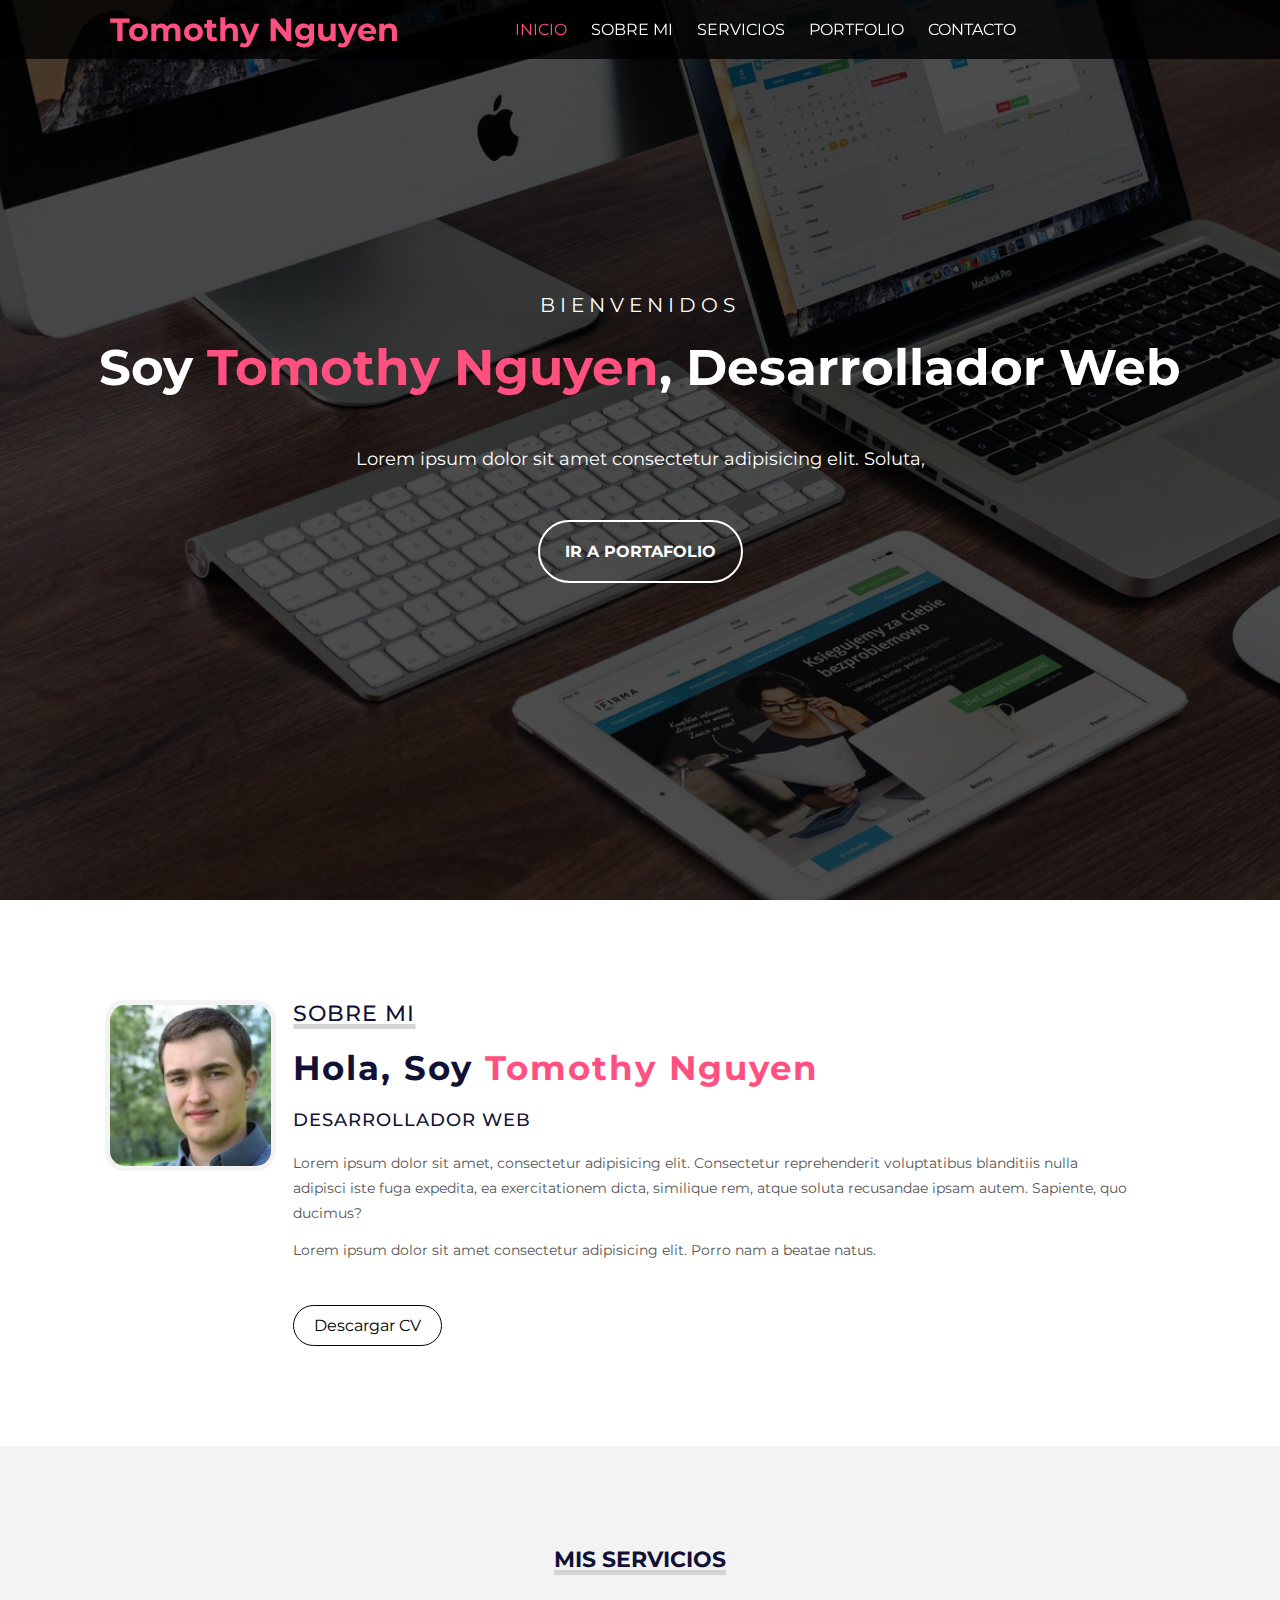
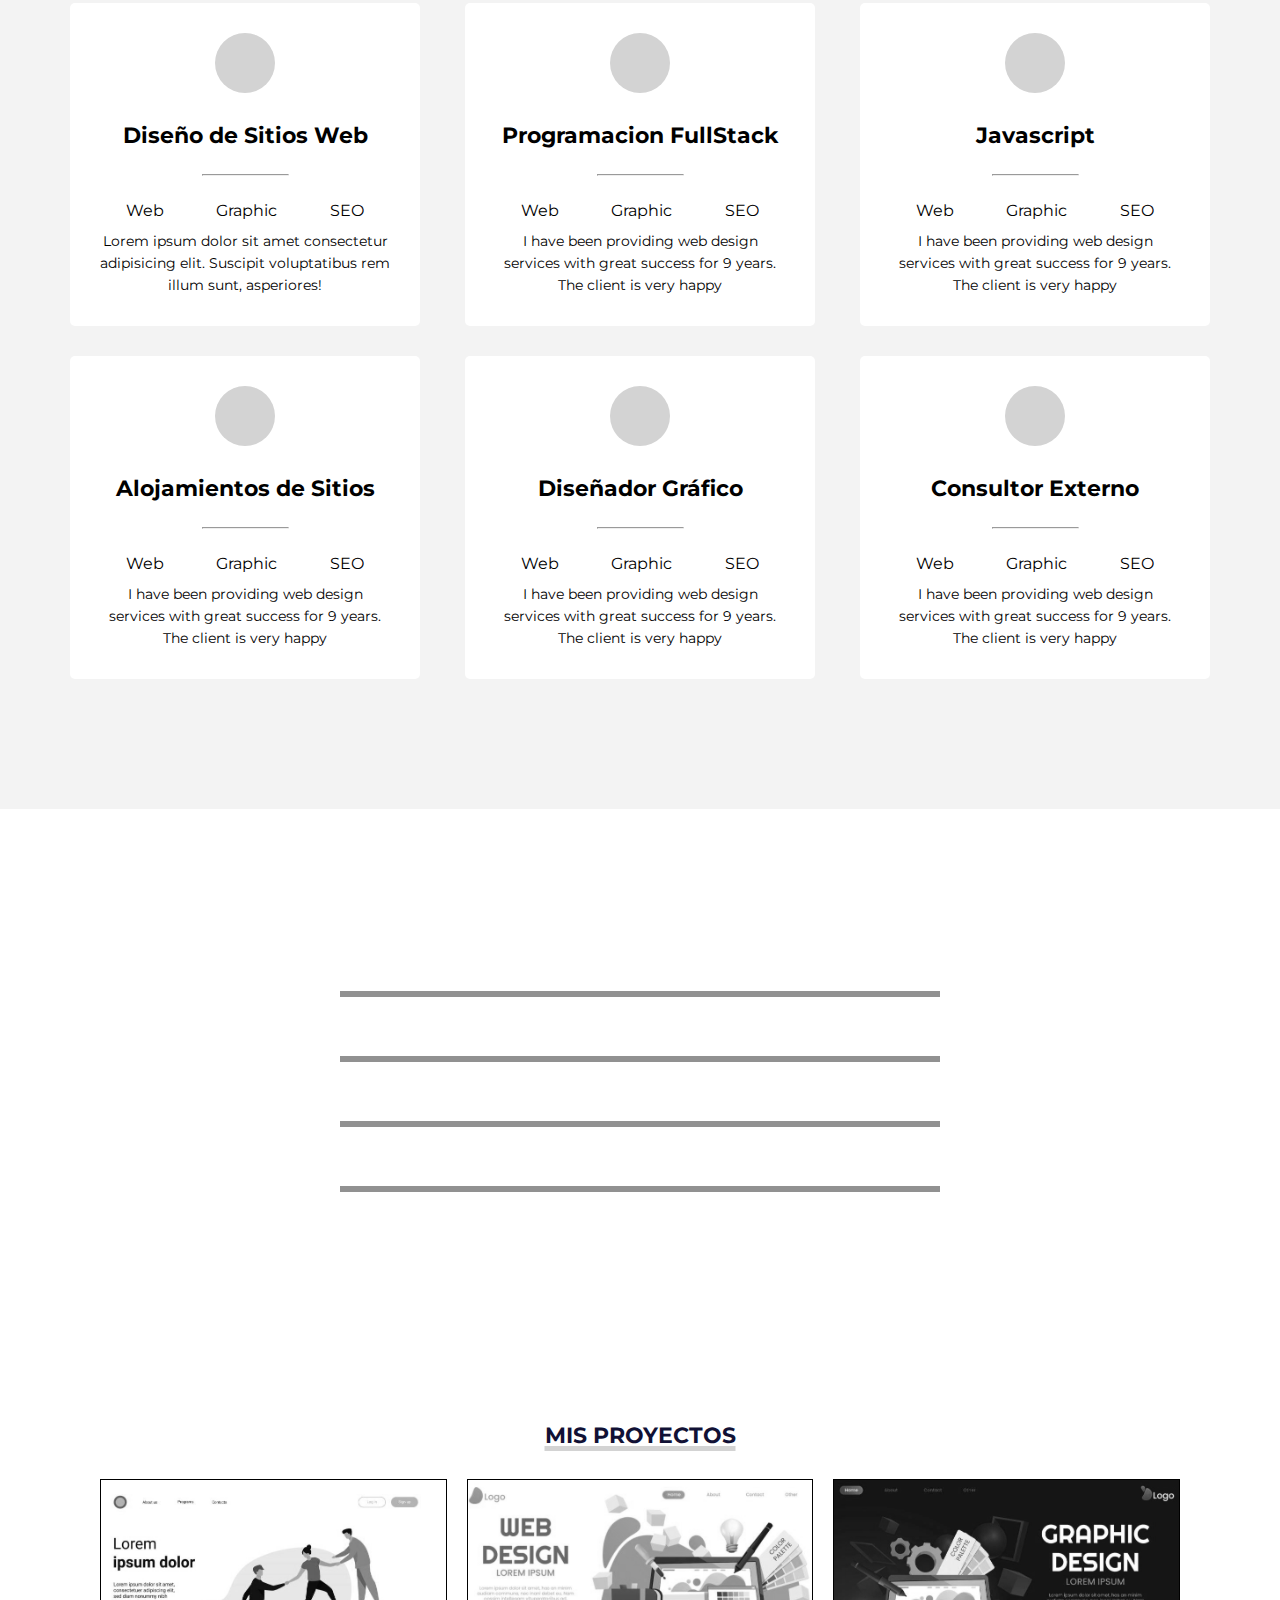
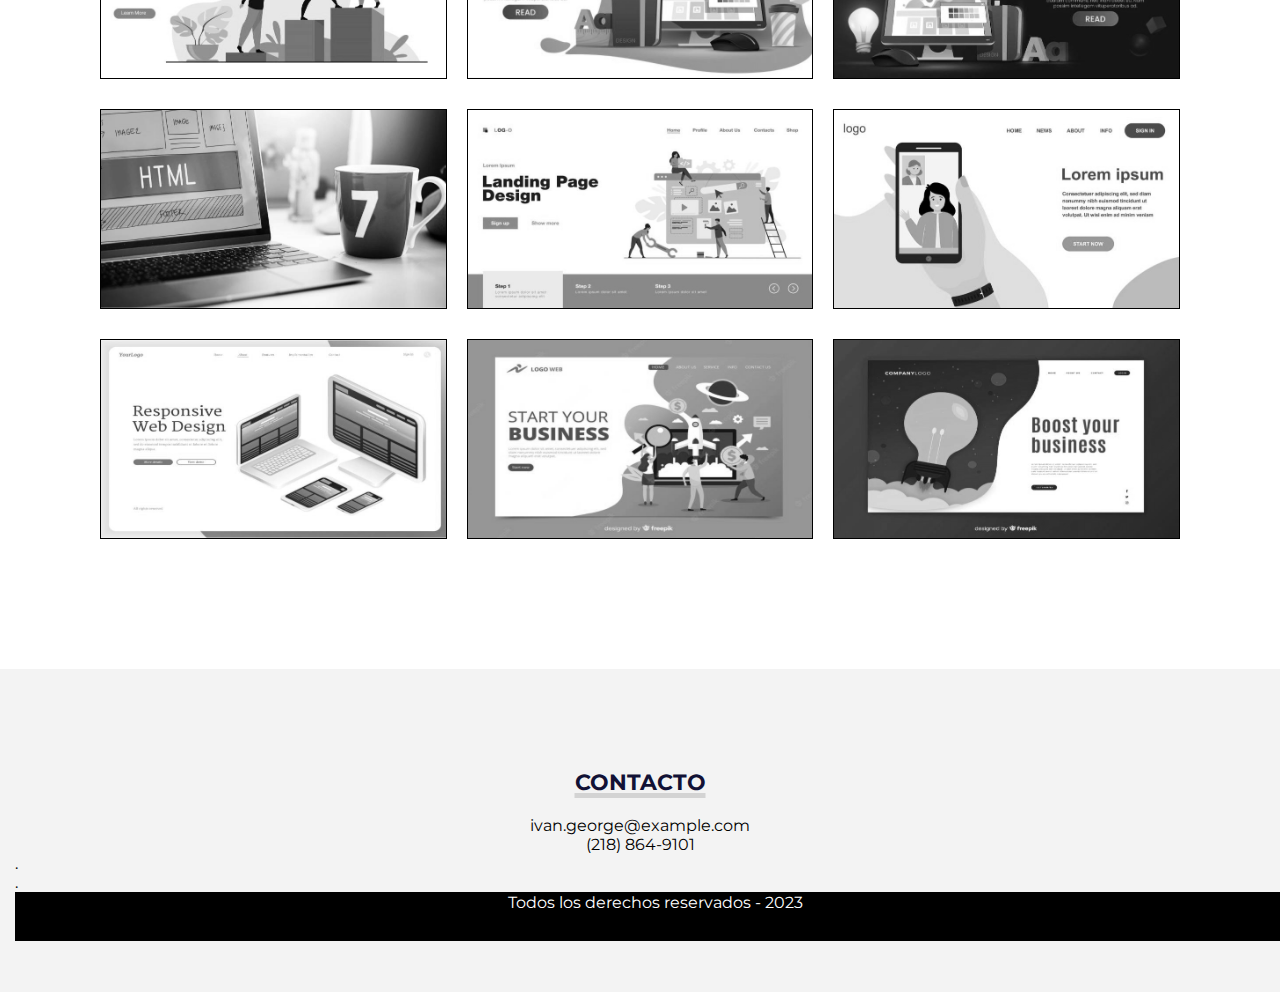
<file: Portfolio-migue/index.html>
<!DOCTYPE html>
<html lang="es">

<head>
    <meta charset="UTF-8">
    <meta http-equiv="X-UA-Compatible" content="IE=edge">
    <meta name="viewport" content="width=device-width, initial-scale=1.0 user-scalable=no">
    <link rel="stylesheet" href="https://cdnjs.cloudflare.com/ajax/libs/font-awesome/6.1.1/css/all.min.css" integrity="sha512-KfkfwYDsLkIlwQp6LFnl8zNdLGxu9YAA1QvwINks4PhcElQSvqcyVLLD9aMhXd13uQjoXtEKNosOWaZqXgel0g==" crossorigin="anonymous" referrerpolicy="no-referrer"/>
    <link rel="stylesheet" href="estilo.css">
    <link rel="icon" href="img/Icono.jpg">
    <title>Tomothy Nguyen - Tecnología</title>
</head>

<body>
    <!-- SECCION I N I C I O -->
    <section id="inicio">
        <div class="contenido">
            <header>
                <div class="contenido-header">
                    <h1>Tomothy Nguyen</h1>
                    <nav id="nav" class="">
                        <ul id="links">
                            <li><a href="#inicio" class="seleccionado" onclick="seleccionar(this)">INICIO</a></li>
                            <li><a href="#sobremi" onclick="seleccionar(this)">SOBRE MI</a></li>
                            <li><a href="#servicios" onclick="seleccionar(this)">SERVICIOS</a></li>
                            <li><a href="#portfolio" onclick="seleccionar(this)">PORTFOLIO</a></li>
                            <li><a href="#contacto" onclick="seleccionar(this)">CONTACTO</a></li>
                        </ul>
                    </nav>

                    <!-- Icono del menu responsive -->
                    <div id="icono-nav" onclick="responsiveMenu()">
                        <i class="fa-solid fa-bars"></i>
                    </div>


                    <div class="redes">
                        <a href="https://www.youtube.com" target="_blank"><i class="fa-brands fa-youtube"></i></a>
                        <a href="https://www.facebook.com/" target="_blank"><i class="fa-brands fa-facebook"></i></a>
                        <a href="https://www.instagram.com/" target="_blank"><i class="fa-brands fa-instagram-square"></i></a>
                    </div>
                </div>
            </header>
            <div class="presentacion">
                <p class="bienvenida">Bienvenidos</p>
                <h2>Soy <span>Tomothy Nguyen</span>, Desarrollador Web</h2>
                <p class="descripcion">Lorem ipsum dolor sit amet consectetur adipisicing elit. Soluta, </p>
                <a href="#portfolio">Ir a Portafolio</a>
            </div>
        </div>
    </section>

    <!-- SECCION S O B R E M I -->
    <section id="sobremi">
        <div class="contenedor-foto">
            <img src="img/tomothy nguyen.jpg" alt="">
        </div>
        <div class="sobremi">
            <h3 class="titulo-seccion">Sobre Mi</h3>
            <h2>Hola, Soy <span>Tomothy Nguyen</span> </h2>
            <h3>Desarrollador Web</h3>
            <p>Lorem ipsum dolor sit amet, consectetur adipisicing elit. Consectetur reprehenderit voluptatibus blanditiis nulla adipisci iste fuga expedita, ea exercitationem dicta, similique rem, atque soluta recusandae ipsam autem. Sapiente, quo ducimus?</p>
            <p>Lorem ipsum dolor sit amet consectetur adipisicing elit. Porro nam a beatae natus.</p>
            <a href="/img/Mi cv.txt" download>Descargar CV</a>
        </div>
    </section>

    <!-- SECCION S E R V I C I O S -->
    <section id="servicios">
        <h3 class="titulo-seccion">MIS SERVICIOS</h3>
        <div class="fila">
            <div class="servicio">
                <span class="icono"> <i class="fa-solid fa-code"></i></span>
                <h4>Diseño de Sitios Web</h4>
                <hr>
                <ul class="servicios-tag">
                    <li>Web</li>
                    <li>Graphic</li>
                    <li>SEO</li>
                </ul>
                <p>Lorem ipsum dolor sit amet consectetur adipisicing elit. Suscipit voluptatibus rem illum sunt, asperiores!</p>
            </div>
            <div class="servicio">
                <span class="icono"><i class="fa-solid fa-file-code"></i></span>
                <h4>Programacion FullStack</h4>
                <hr>
                <ul class="servicios-tag">
                    <li>Web</li>
                    <li>Graphic</li>
                    <li>SEO</li>
                </ul>
                <p>I have been providing web design services with great success for 9 years. The client is very happy</p>
            </div>
            <div class="servicio">
                <span class="icono"><i class="fa-solid fa-arrow-trend-up"></i></span>
                <h4>Javascript</h4>
                <hr>
                <ul class="servicios-tag">
                    <li>Web</li>
                    <li>Graphic</li>
                    <li>SEO</li>
                </ul>
                <p>I have been providing web design services with great success for 9 years. The client is very happy</p>
            </div>
        </div>
        <div class="fila">
            <div class="servicio">
                <span class="icono"><i class="fa-solid fa-database"></i></span>
                <h4>Alojamientos de Sitios</h4>
                <hr>
                <ul class="servicios-tag">
                    <li>Web</li>
                    <li>Graphic</li>
                    <li>SEO</li>
                </ul>
                <p>I have been providing web design services with great success for 9 years. The client is very happy</p>
            </div>
            <div class="servicio">
                <span class="icono"><i class="fa-solid fa-palette"></i></span>
                <h4>Diseñador Gráfico</h4>
                <hr>
                <ul class="servicios-tag">
                    <li>Web</li>
                    <li>Graphic</li>
                    <li>SEO</li>
                </ul>
                <p>I have been providing web design services with great success for 9 years. The client is very happy</p>
            </div>
            <div class="servicio">
                <span class="icono"><i class="fa-solid fa-person-circle-question"></i></span>
                <h4>Consultor Externo</h4>
                <hr>
                <ul class="servicios-tag">
                    <li>Web</li>
                    <li>Graphic</li>
                    <li>SEO</li>
                </ul>
                <p>I have been providing web design services with great success for 9 years. The client is very happy</p>
            </div>
        </div>
    </section>

    <!-- SECCION H A B I L I D A D E S -->
    <div class="contenedor-skills" id="skills">
        <h3>HABILIDADES </h3>
        <div class="skill">
            <div class="info">
                <p> <span class="lista"> </span>Html & Css</p>
                <span class="porcentaje">95%</span>
            </div>

            <div class="barra">
                <div class="" id="html"></div>
            </div>
        </div>
        <div class="skill">
            <div class="info">
                <p> <span class="lista"> </span>Javascript</p>
                <span class="porcentaje">90%</span>
            </div>

            <div class="barra">
                <div class="" id="js"></div>
            </div>
        </div>
        <div class="skill">
            <div class="info">
                <p> <span class="lista"> </span>Bases de Datos</p>
                <span class="porcentaje">90%</span>
            </div>

            <div class="barra">
                <div class="" id="bd"></div>
            </div>
        </div>
        <div class="skill">
            <div class="info">
                <p> <span class="lista"> </span>Photoshop</p>
                <span class="porcentaje">85%</span>
            </div>

            <div class="barra">
                <div class="" id="ps"></div>
            </div>
        </div>
    </div>

    <!-- SECCION PORTAFOLIO -->
    <section id="portfolio">
        <h3 class="titulo-seccion">Mis Proyectos</h3>
        <div class="fila">
            <div class="proyecto">
                <div class="overlay"></div>
                <img src="img/proyecto1.jpg" alt="">
                <div class="info">
                    <h4>Descripcion Proyecto</h4>
                    <p>Diseño Web</p>
                </div>
            </div>
            <div class="proyecto">
                <div class="overlay"></div>
                <img src="img/proyecto2.jpg" alt="">
                <div class="info">
                    <h4>Descripcion Proyecto</h4>
                    <p>Diseño Web</p>
                </div>
            </div>
            <div class="proyecto">
                <div class="overlay"></div>
                <img src="img/proyecto3.jpg" alt="">
                <div class="info">
                    <h4>Descripcion Proyecto</h4>
                    <p>Diseño Web</p>
                </div>
            </div>
        </div>
        <div class="fila">
            <div class="proyecto">
                <div class="overlay"></div>
                <img src="img/proyecto4.jpg" alt="">
                <div class="info">
                    <h4>Descripcion Proyecto</h4>
                    <p>Diseño Web</p>
                </div>
            </div>
            <div class="proyecto">
                <div class="overlay"></div>
                <img src="img/proyecto5.jpg" alt="">
                <div class="info">
                    <h4>Descripcion Proyecto</h4>
                    <p>Diseño Web</p>
                </div>
            </div>
            <div class="proyecto">
                <div class="overlay"></div>
                <img src="img/proyecto6.jpg" alt="">
                <div class="info">
                    <h4>Descripcion Proyecto</h4>
                    <p>Diseño Web</p>
                </div>
            </div>
        </div>
        <div class="fila">
            <div class="proyecto">
                <div class="overlay"></div>
                <img src="img/proyecto7.jpg" alt="">
                <div class="info">
                    <h4>Descripcion Proyecto</h4>
                    <p>Diseño Web</p>
                </div>
            </div>
            <div class="proyecto">
                <div class="overlay"></div>
                <img src="img/proyecto8.jpg" alt="">
                <div class="info">
                    <h4>Descripcion Proyecto</h4>
                    <p>Diseño Web</p>
                </div>
            </div>
            <div class="proyecto">
                <div class="overlay"></div>
                <img src="img/proyecto9.jpg" alt="">
                <div class="info">
                    <h4>Descripcion Proyecto</h4>
                    <p>Diseño Web</p>
                </div>
            </div>
        </div>
    </section>

    <!-- SECCTION C O N T A C T O -->
    <section id="contacto">
        <h3 class="titulo-seccion">Contacto</h3>
        <div id="contactomail">


            <p>ivan.george@example.com</p>
            <p>(218) 864-9101</p>
        </div>
        <div>
            .
        </div>
        <div>
           .
        </div>

        
    <!-- SECCION FOOTER -->
    <footer>
        <p>Todos los derechos reservados - 2023</p>
        <div class="redes">
            <a href="https://www.youtube.com" target="_blank"><i class="fa-brands fa-youtube"></i></a>
            <a href="https://www.facebook.com/" target="_blank"><i class="fa-brands fa-facebook"></i></a>
            <a href="https://www.instagram.com/" target="_blank"><i class="fa-brands fa-instagram-square"></i></a>
        </div>

    </footer>

    <script src="script.js"></script>
</body>

</html>
</file>
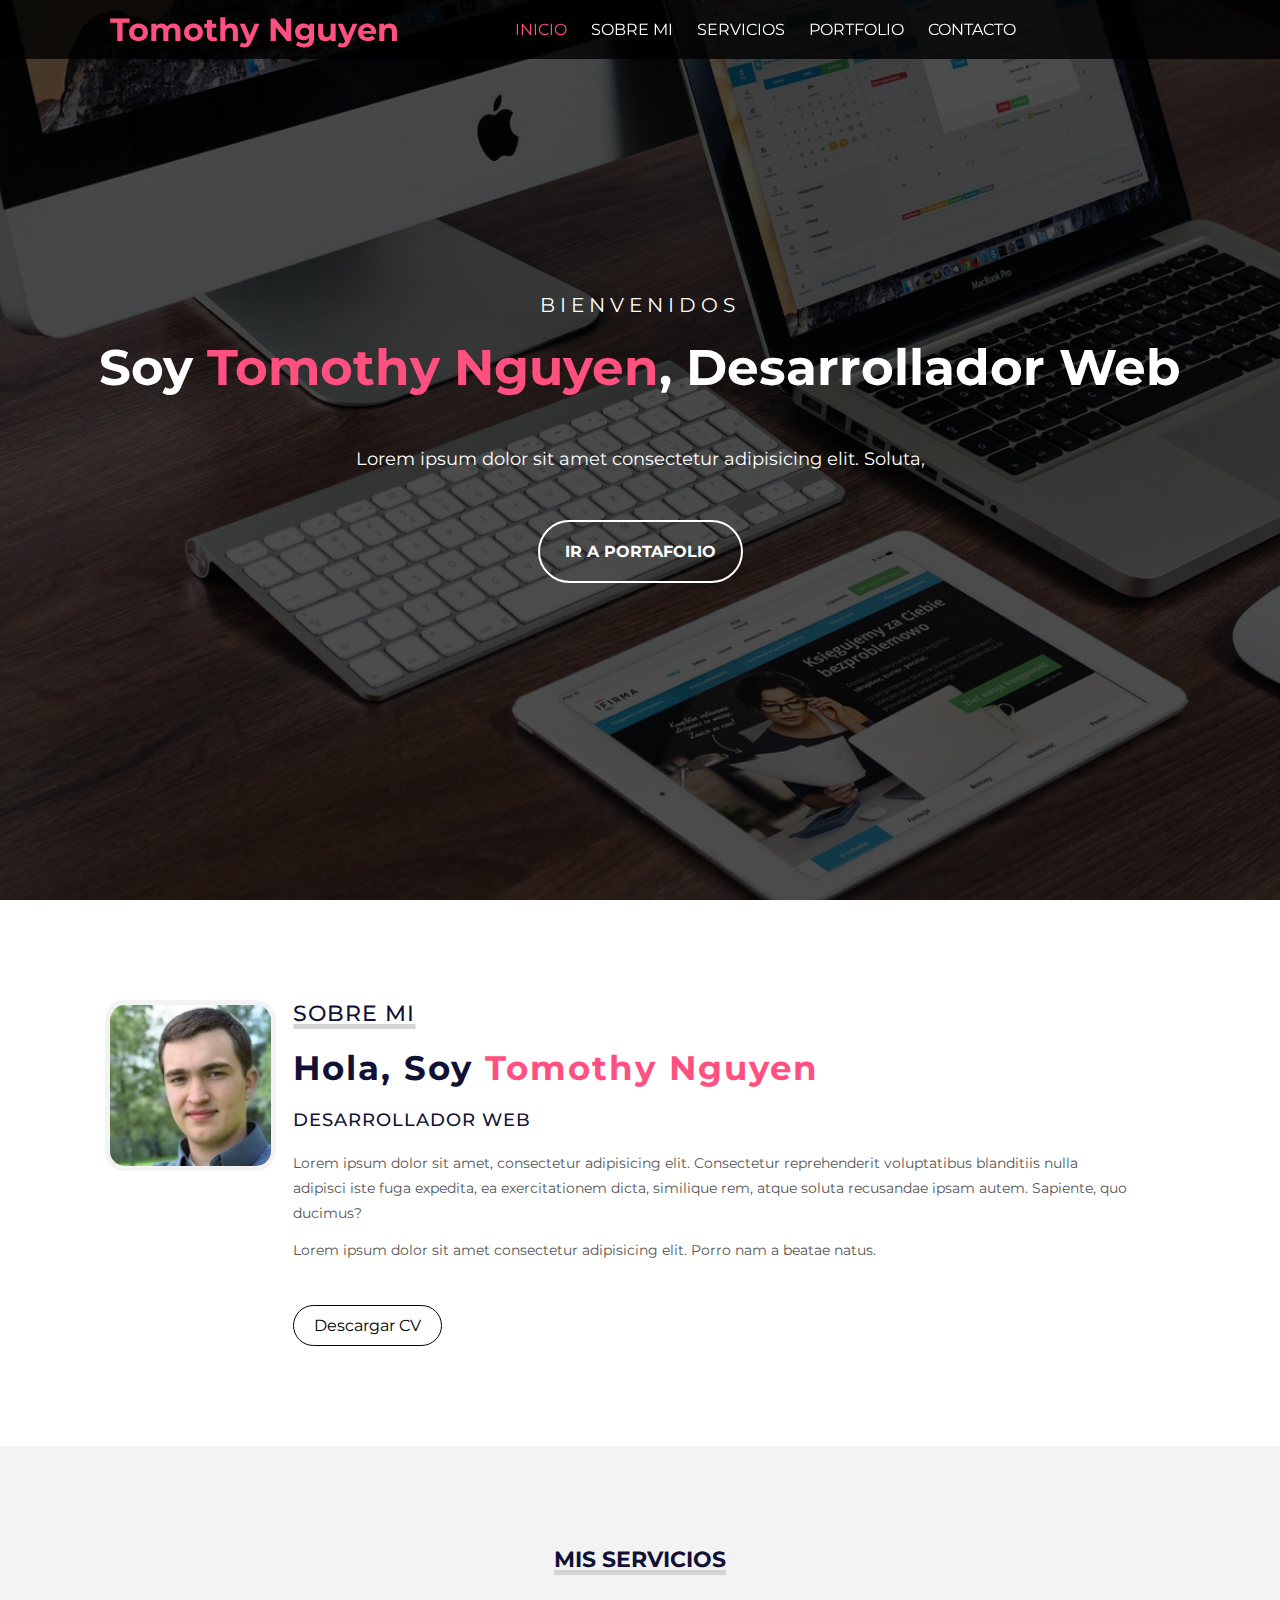
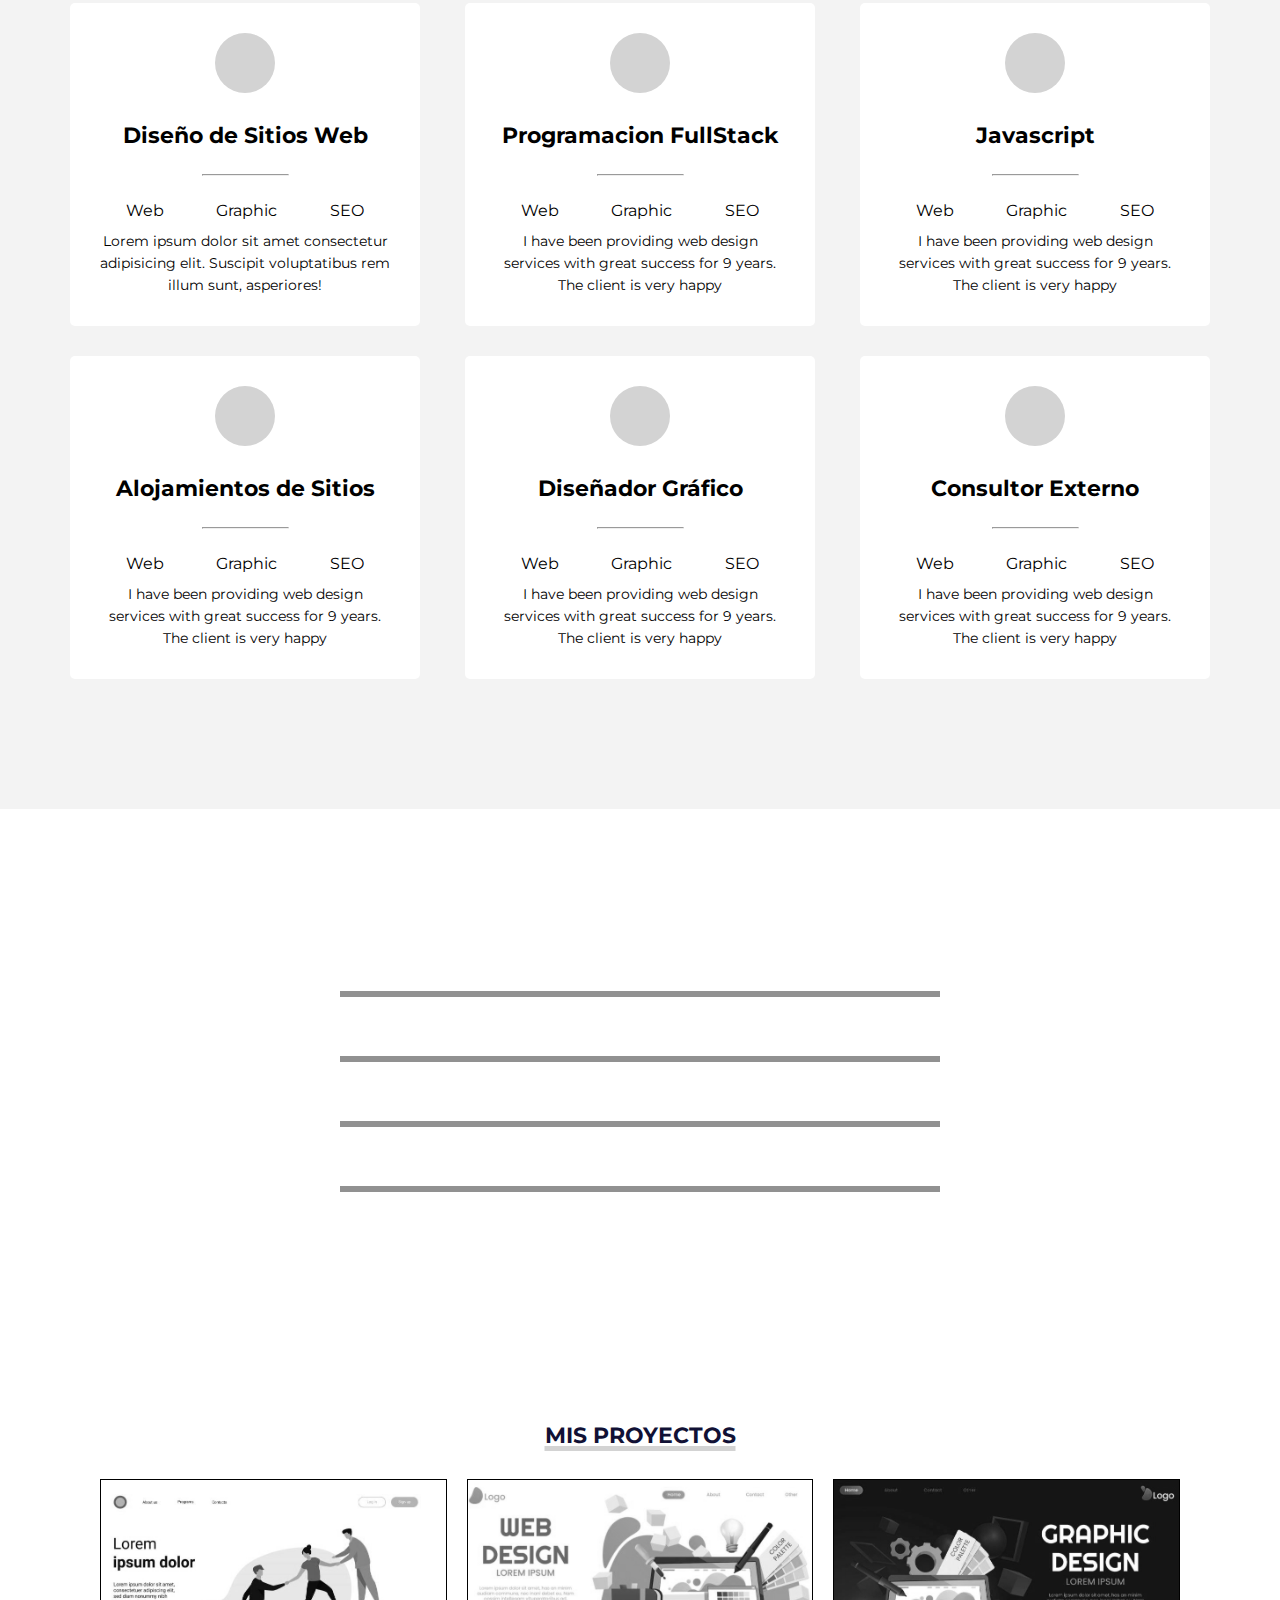
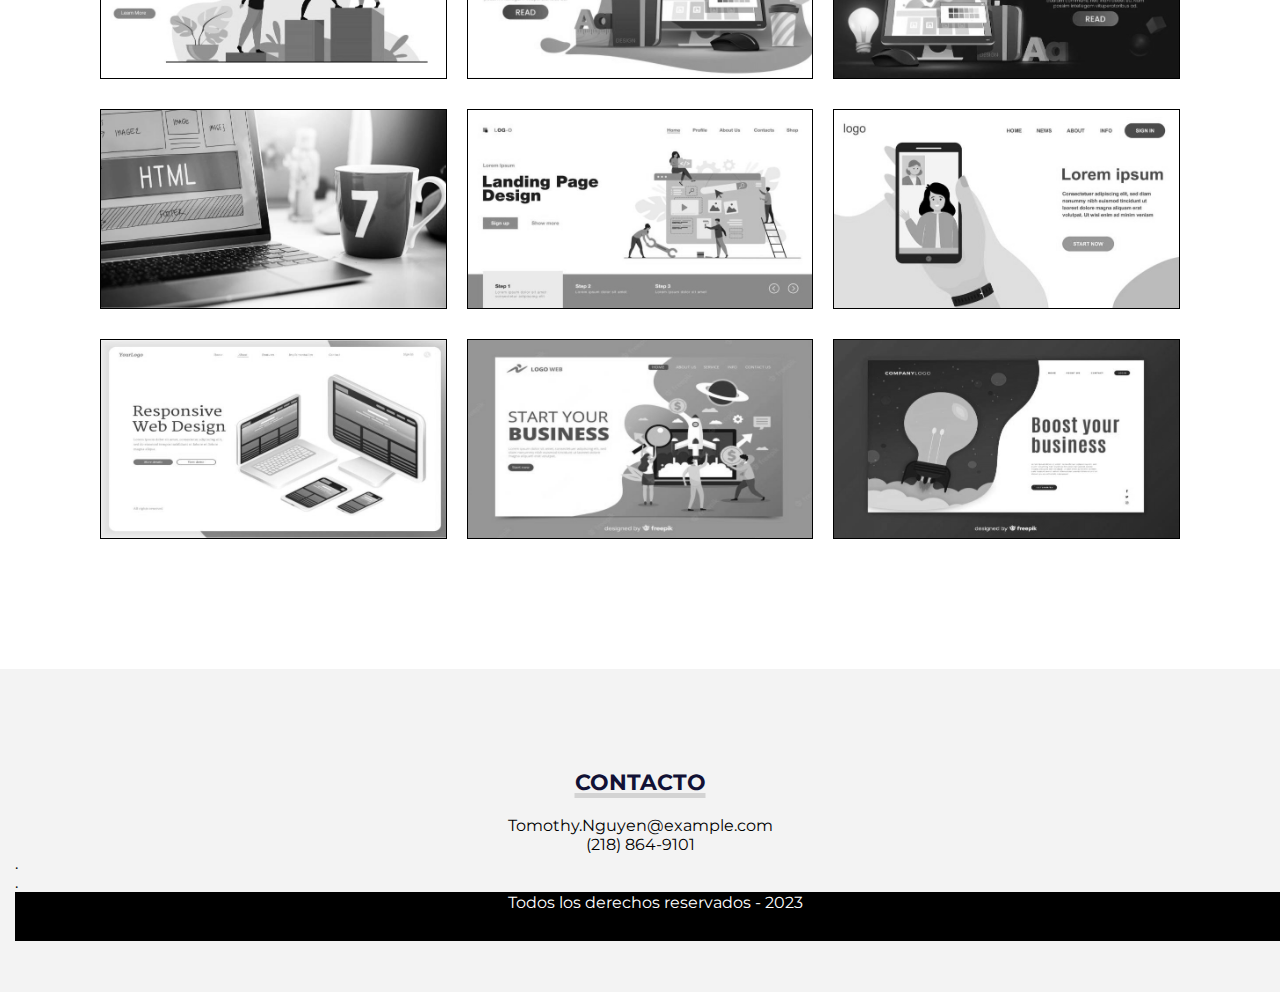
<file: Portfolio/index.html>
<!DOCTYPE html>
<html lang="es">

<head>
    <meta charset="UTF-8">
    <meta http-equiv="X-UA-Compatible" content="IE=edge">
    <meta name="viewport" content="width=device-width, initial-scale=1.0 user-scalable=no">
    <link rel="stylesheet" href="https://cdnjs.cloudflare.com/ajax/libs/font-awesome/6.1.1/css/all.min.css" integrity="sha512-KfkfwYDsLkIlwQp6LFnl8zNdLGxu9YAA1QvwINks4PhcElQSvqcyVLLD9aMhXd13uQjoXtEKNosOWaZqXgel0g==" crossorigin="anonymous" referrerpolicy="no-referrer"/>
    <link rel="stylesheet" href="estilo.css">
    <link rel="icon" href="img/Icono.jpg">
    <title>Tomothy Nguyen - Tecnología</title>
</head>

<body>
    <!-- SECCION I N I C I O -->
    <section id="inicio">
        <div class="contenido">
            <header>
                <div class="contenido-header">
                    <h1>Tomothy Nguyen</h1>
                    <nav id="nav" class="">
                        <ul id="links">
                            <li><a href="#inicio" class="seleccionado" onclick="seleccionar(this)">INICIO</a></li>
                            <li><a href="#sobremi" onclick="seleccionar(this)">SOBRE MI</a></li>
                            <li><a href="#servicios" onclick="seleccionar(this)">SERVICIOS</a></li>
                            <li><a href="#portfolio" onclick="seleccionar(this)">PORTFOLIO</a></li>
                            <li><a href="#contacto" onclick="seleccionar(this)">CONTACTO</a></li>
                        </ul>
                    </nav>

                    <!-- Icono del menu responsive -->
                    <div id="icono-nav" onclick="responsiveMenu()">
                        <i class="fa-solid fa-bars"></i>
                    </div>


                    <div class="redes">
                        <a href="https://www.youtube.com" target="_blank"><i class="fa-brands fa-youtube"></i></a>
                        <a href="https://www.facebook.com/" target="_blank"><i class="fa-brands fa-facebook"></i></a>
                        <a href="https://www.instagram.com/" target="_blank"><i class="fa-brands fa-instagram-square"></i></a>
                    </div>
                </div>
            </header>
            <div class="presentacion">
                <p class="bienvenida">Bienvenidos</p>
                <h2>Soy <span>Tomothy Nguyen</span>, Desarrollador Web</h2>
                <p class="descripcion">Lorem ipsum dolor sit amet consectetur adipisicing elit. Soluta, </p>
                <a href="#portfolio">Ir a Portafolio</a>
            </div>
        </div>
    </section>

    <!-- SECCION S O B R E M I -->
    <section id="sobremi">
        <div class="contenedor-foto">
            <img src="img/tomothy nguyen.jpg" alt="">
        </div>
        <div class="sobremi">
            <h3 class="titulo-seccion">Sobre Mi</h3>
            <h2>Hola, Soy <span>Tomothy Nguyen</span> </h2>
            <h3>Desarrollador Web</h3>
            <p>Lorem ipsum dolor sit amet, consectetur adipisicing elit. Consectetur reprehenderit voluptatibus blanditiis nulla adipisci iste fuga expedita, ea exercitationem dicta, similique rem, atque soluta recusandae ipsam autem. Sapiente, quo ducimus?</p>
            <p>Lorem ipsum dolor sit amet consectetur adipisicing elit. Porro nam a beatae natus.</p>
            <a href="/img/Mi cv.txt" download>Descargar CV</a>
        </div>
    </section>

    <!-- SECCION S E R V I C I O S -->
    <section id="servicios">
        <h3 class="titulo-seccion">MIS SERVICIOS</h3>
        <div class="fila">
            <div class="servicio">
                <span class="icono"> <i class="fa-solid fa-code"></i></span>
                <h4>Diseño de Sitios Web</h4>
                <hr>
                <ul class="servicios-tag">
                    <li>Web</li>
                    <li>Graphic</li>
                    <li>SEO</li>
                </ul>
                <p>Lorem ipsum dolor sit amet consectetur adipisicing elit. Suscipit voluptatibus rem illum sunt, asperiores!</p>
            </div>
            <div class="servicio">
                <span class="icono"><i class="fa-solid fa-file-code"></i></span>
                <h4>Programacion FullStack</h4>
                <hr>
                <ul class="servicios-tag">
                    <li>Web</li>
                    <li>Graphic</li>
                    <li>SEO</li>
                </ul>
                <p>I have been providing web design services with great success for 9 years. The client is very happy</p>
            </div>
            <div class="servicio">
                <span class="icono"><i class="fa-solid fa-arrow-trend-up"></i></span>
                <h4>Javascript</h4>
                <hr>
                <ul class="servicios-tag">
                    <li>Web</li>
                    <li>Graphic</li>
                    <li>SEO</li>
                </ul>
                <p>I have been providing web design services with great success for 9 years. The client is very happy</p>
            </div>
        </div>
        <div class="fila">
            <div class="servicio">
                <span class="icono"><i class="fa-solid fa-database"></i></span>
                <h4>Alojamientos de Sitios</h4>
                <hr>
                <ul class="servicios-tag">
                    <li>Web</li>
                    <li>Graphic</li>
                    <li>SEO</li>
                </ul>
                <p>I have been providing web design services with great success for 9 years. The client is very happy</p>
            </div>
            <div class="servicio">
                <span class="icono"><i class="fa-solid fa-palette"></i></span>
                <h4>Diseñador Gráfico</h4>
                <hr>
                <ul class="servicios-tag">
                    <li>Web</li>
                    <li>Graphic</li>
                    <li>SEO</li>
                </ul>
                <p>I have been providing web design services with great success for 9 years. The client is very happy</p>
            </div>
            <div class="servicio">
                <span class="icono"><i class="fa-solid fa-person-circle-question"></i></span>
                <h4>Consultor Externo</h4>
                <hr>
                <ul class="servicios-tag">
                    <li>Web</li>
                    <li>Graphic</li>
                    <li>SEO</li>
                </ul>
                <p>I have been providing web design services with great success for 9 years. The client is very happy</p>
            </div>
        </div>
    </section>

    <!-- SECCION H A B I L I D A D E S -->
    <div class="contenedor-skills" id="skills">
        <h3>HABILIDADES </h3>
        <div class="skill">
            <div class="info">
                <p> <span class="lista"> </span>Html & Css</p>
                <span class="porcentaje">95%</span>
            </div>

            <div class="barra">
                <div class="" id="html"></div>
            </div>
        </div>
        <div class="skill">
            <div class="info">
                <p> <span class="lista"> </span>Javascript</p>
                <span class="porcentaje">90%</span>
            </div>

            <div class="barra">
                <div class="" id="js"></div>
            </div>
        </div>
        <div class="skill">
            <div class="info">
                <p> <span class="lista"> </span>Bases de Datos</p>
                <span class="porcentaje">90%</span>
            </div>

            <div class="barra">
                <div class="" id="bd"></div>
            </div>
        </div>
        <div class="skill">
            <div class="info">
                <p> <span class="lista"> </span>Photoshop</p>
                <span class="porcentaje">85%</span>
            </div>

            <div class="barra">
                <div class="" id="ps"></div>
            </div>
        </div>
    </div>

    <!-- SECCION PORTAFOLIO -->
    <section id="portfolio">
        <h3 class="titulo-seccion">Mis Proyectos</h3>
        <div class="fila">
            <div class="proyecto">
                <div class="overlay"></div>
                <img src="img/proyecto1.jpg" alt="">
                <div class="info">
                    <h4>Descripcion Proyecto</h4>
                    <p>Diseño Web</p>
                </div>
            </div>
            <div class="proyecto">
                <div class="overlay"></div>
                <img src="img/proyecto2.jpg" alt="">
                <div class="info">
                    <h4>Descripcion Proyecto</h4>
                    <p>Diseño Web</p>
                </div>
            </div>
            <div class="proyecto">
                <div class="overlay"></div>
                <img src="img/proyecto3.jpg" alt="">
                <div class="info">
                    <h4>Descripcion Proyecto</h4>
                    <p>Diseño Web</p>
                </div>
            </div>
        </div>
        <div class="fila">
            <div class="proyecto">
                <div class="overlay"></div>
                <img src="img/proyecto4.jpg" alt="">
                <div class="info">
                    <h4>Descripcion Proyecto</h4>
                    <p>Diseño Web</p>
                </div>
            </div>
            <div class="proyecto">
                <div class="overlay"></div>
                <img src="img/proyecto5.jpg" alt="">
                <div class="info">
                    <h4>Descripcion Proyecto</h4>
                    <p>Diseño Web</p>
                </div>
            </div>
            <div class="proyecto">
                <div class="overlay"></div>
                <img src="img/proyecto6.jpg" alt="">
                <div class="info">
                    <h4>Descripcion Proyecto</h4>
                    <p>Diseño Web</p>
                </div>
            </div>
        </div>
        <div class="fila">
            <div class="proyecto">
                <div class="overlay"></div>
                <img src="img/proyecto7.jpg" alt="">
                <div class="info">
                    <h4>Descripcion Proyecto</h4>
                    <p>Diseño Web</p>
                </div>
            </div>
            <div class="proyecto">
                <div class="overlay"></div>
                <img src="img/proyecto8.jpg" alt="">
                <div class="info">
                    <h4>Descripcion Proyecto</h4>
                    <p>Diseño Web</p>
                </div>
            </div>
            <div class="proyecto">
                <div class="overlay"></div>
                <img src="img/proyecto9.jpg" alt="">
                <div class="info">
                    <h4>Descripcion Proyecto</h4>
                    <p>Diseño Web</p>
                </div>
            </div>
        </div>
    </section>

    <!-- SECCTION C O N T A C T O -->
    <section id="contacto">
        <h3 class="titulo-seccion">Contacto</h3>
        <div id="contactomail">


            <p>Tomothy.Nguyen@example.com</p>
            <p>(218) 864-9101</p>
        </div>
        <div>
            .
        </div>
        <div>
           .
        </div>

        
    <!-- SECCION FOOTER -->
    <footer>
        <p>Todos los derechos reservados - 2023</p>
        <div class="redes">
            <a href="https://www.youtube.com" target="_blank"><i class="fa-brands fa-youtube"></i></a>
            <a href="https://www.facebook.com/" target="_blank"><i class="fa-brands fa-facebook"></i></a>
            <a href="https://www.instagram.com/" target="_blank"><i class="fa-brands fa-instagram-square"></i></a>
        </div>

    </footer>

    <script src="script.js"></script>
</body>

</html>
</file>
<file: Portfolio-migue/estilo.css>
@import url('https://fonts.googleapis.com/css2?family=Montserrat:wght@200;300;400;500;600&display=swap');
        * {
            margin: 0;
            padding: 0;
            box-sizing: border-box;
            font-family: 'Montserrat';
        }
        
        html {
            scroll-behavior: smooth;
        }
        /* *********************/
        /* seccion I N I C I O */
        /* *********************/
        
        #inicio {
            background: linear-gradient( rgba(0, 0, 0, .7), rgba(0, 0, 0, .7)), url("img/fondo-inicio.jpg");
            background-size: cover;
            background-position: center center;
            height: 100vh;
        }
        
        #inicio .contenido header {
            background-color: rgba(0, 0, 0, .8);
            position: fixed;
            width: 100%;
            z-index: 100;
            top: 0;
        }
        
        #inicio .contenido header .contenido-header {
            max-width: 1100px;
            margin: auto;
            display: flex;
            justify-content: space-between;
            align-items: center;
            padding: 10px 20px;
        }
        
        #inicio .contenido header .contenido-header h1 {
            text-align: center;
            color: #ff5080;
        }
        
        #inicio .contenido header .contenido-header nav ul {
            list-style: none;
            display: flex;
            align-items: center;
        }
        
        #inicio .contenido header .contenido-header nav ul li a {
            text-decoration: none;
            color: #fff;
            margin: 0 12px;
            font-weight: 400;
            transition: .5s;
        }
        
        #inicio .contenido header .contenido-header nav ul li a:hover {
            color: #ff5080;
        }
        
        #inicio .contenido header .contenido-header .redes a {
            text-decoration: none;
            color: #fff;
            display: inline-block;
            margin-left: 10px;
            transition: .5s;
        }
        
        #inicio .contenido header .contenido-header .redes a:hover {
            color: #ff5080;
        }
        
        #inicio .contenido header .contenido-header .seleccionado {
            color: #ff5080;
        }
        
        #inicio .contenido .presentacion {
            max-width: 1100px;
            height: 100vh;
            margin: auto;
            color: #fff;
            display: flex;
            flex-direction: column;
            align-items: center;
            justify-content: center;
        }
        
        #inicio .contenido .presentacion .bienvenida {
            font-size: 20px;
            margin-bottom: 20px;
            text-transform: uppercase;
            letter-spacing: 5px;
        }
        
        #inicio .contenido .presentacion h2 {
            font-size: 50px;
            margin-bottom: 25px;
            text-align: center;
        }
        
        #inicio .contenido .presentacion h2 span {
            font-size: 50px;
            color: #ff5080;
        }
        
        #inicio .contenido .presentacion .descripcion {
            max-width: 700px;
            margin: 25px auto;
            font-size: 18px;
            text-align: center;
        }
        
        #inicio .contenido .presentacion a {
            text-decoration: none;
            display: inline-block;
            margin: 25px;
            padding: 20px 25px;
            border: 2px solid #fff;
            border-radius: 50px;
            color: #fff;
            font-weight: bold;
            text-transform: uppercase;
            transition: .5s;
        }
        
        #inicio .contenido .presentacion a:hover {
            background-color: #ff5080;
        }
        
        #icono-nav {
            color: #fff;
            display: none;
        }
        /* *********************/
        /* seccion S O B R E  M I */
        /* *********************/
        
        #sobremi {
            max-width: 1100px;
            margin: auto;
            padding: 100px 15px;
            color: #111135;
            display: flex;
        }
        
        #sobremi .contenedor-foto {
            max-width: 400px;
            margin-right: 80px;
        }
        
        #sobremi .contenedor-foto img {
            padding: 5px;
            width: 250%;
            border-radius: 20px;
            background-color: #f3f3f3;
        }
        
        #sobremi .sobremi {
            margin: 0 40px;
        }
        
        #sobremi .sobremi .titulo-seccion {
            font-size: 22px;
            text-transform: uppercase;
            color: #111135;
            text-decoration: underline;
            text-decoration-color: #d3d3d3;
            text-decoration-thickness: 5px;
        }
        
        #sobremi .sobremi h2 {
            font-size: 34px;
            font-weight: bold;
            margin: 20px 0;
            letter-spacing: 2px;
        }
        
        #sobremi .sobremi h2 span {
            color: #ff5080;
        }
        
        #sobremi .sobremi h3 {
            font-size: 18px;
            font-weight: 500;
            text-transform: uppercase;
            margin-bottom: 20px;
            letter-spacing: 1px;
        }
        
        #sobremi .sobremi p {
            font-size: 14px;
            line-height: 25px;
            color: #565656;
            margin-bottom: 12px;
        }
        
        #sobremi .sobremi a {
            display: inline-block;
            text-decoration: none;
            color: #000;
            border-radius: 30px;
            border: 1px solid #000;
            padding: 10px 20px;
            margin-top: 30px;
            transition: .5s;
        }
        
        #sobremi .sobremi a:hover {
            background-color: #ff5080;
            color: #fff;
        }
        /* *********************/
        /* seccion S E R V I C I O S */
        /* *********************/
        
        #servicios {
            padding: 100px 15px;
            text-align: center;
            background-color: #f3f3f3;
        }
        
        #servicios .titulo-seccion {
            text-align: center;
            font-size: 22px;
            text-transform: uppercase;
            color: #111135;
            text-decoration: underline;
            text-decoration-color: #d3d3d3;
            text-decoration-thickness: 5px;
        }
        
        #servicios .fila {
            display: flex;
            justify-content: space-between;
            max-width: 1150px;
            margin: 30px auto;
        }
        
        #servicios .fila .servicio {
            max-width: 350px;
            background-color: #fff;
            padding: 30px;
            margin: 0 5px;
            border-radius: 5px;
            transition: .5s;
        }
        
        #servicios .fila .servicio:hover {
            box-shadow: 5px 5px 10px #565656, -5px -5px 10px #8a8a8a;
        }
        
        #servicios .fila .servicio .icono {
            display: inline-block;
            width: 60px;
            height: 60px;
            border-radius: 50%;
            background-color: #d3d3d3;
            padding: 20px;
            margin-bottom: 25px;
        }
        
        #servicios .fila .servicio h4 {
            font-size: 22px;
            margin-bottom: 25px;
        }
        
        #servicios .fila .servicio hr {
            width: 30%;
            margin: auto;
            color: #000;
            margin-bottom: 25px;
        }
        
        #servicios .fila .servicio ul {
            list-style: none;
            display: flex;
            justify-content: space-around;
            margin-bottom: 10px;
        }
        
        #servicios .fila .servicio p {
            font-size: 14px;
            line-height: 22px;
        }
        /* *********************/
        /* seccion S K I L L S */
        /* *********************/
        
        .contenedor-skills {
            background: linear-gradient( #eb5a5acc, rgba(33, 16, 16, 0.8)), url("img/fondo-skills.jpg");
            background-attachment: fixed;
            background-repeat: no-repeat;
            background-size: cover;
            color: #fff;
            background-position: center center;
            padding: 100px 0;
            text-align: center;
        }
        
        .contenedor-skills .skill {
            max-width: 600px;
            margin: 30px auto;
        }
        
        .contenedor-skills .skill .info {
            display: flex;
            justify-content: space-between;
        }
        
        .contenedor-skills .skill .lista {
            display: inline-block;
            margin-right: 20px;
            height: 10px;
            width: 10px;
            background-color: #fff;
        }
        
        .contenedor-skills .skill .barra {
            background-color: #919191;
            width: 100%;
            height: 6px;
            margin: 10px 0px;
        }
        
        .contenedor-skills .skill .barra .barra-progreso1 {
            background-color: #fff;
            width: 95%;
            height: 6px;
            animation: progreso1 2s forwards;
        }
        
        .contenedor-skills .skill .barra .barra-progreso2 {
            background-color: #fff;
            width: 90%;
            height: 6px;
            animation: progreso2 2s forwards;
        }
        
        .contenedor-skills .skill .barra .barra-progreso3 {
            background-color: #fff;
            width: 90%;
            height: 6px;
            animation: progreso3 2s forwards;
        }
        
        .contenedor-skills .skill .barra .barra-progreso4 {
            background-color: #fff;
            width: 85%;
            height: 6px;
            animation: progreso4 2s forwards;
        }
        
        @keyframes progreso1 {
            0% {
                width: 0;
            }
            100% {
                width: 95%;
            }
        }
        
        @keyframes progreso2 {
            0% {
                width: 0;
            }
            100% {
                width: 90%;
            }
        }
        
        @keyframes progreso3 {
            0% {
                width: 0;
            }
            100% {
                width: 90%;
            }
        }
        
        @keyframes progreso4 {
            0% {
                width: 0;
            }
            100% {
                width: 85%;
            }
        }
        /* *********************/
        /* seccion P O R T F O L I O */
        /* *********************/
        
        #portfolio {
            max-width: 1100px;
            padding: 100px 0;
            margin: auto;
        }
        
        #portfolio .titulo-seccion {
            text-align: center;
            font-size: 22px;
            text-transform: uppercase;
            color: #111135;
            text-decoration: underline;
            text-decoration-color: #d3d3d3;
            text-decoration-thickness: 5px;
        }
        
        #portfolio .fila {
            display: flex;
            justify-content: space-between;
            margin: 30px 0;
        }
        
        #portfolio .fila .proyecto {
            max-width: 450px;
            border: 1px solid #000;
            margin: 0 10px;
            position: relative;
            overflow: hidden;
        }
        
        #portfolio .fila .proyecto img {
            width: 100%;
            height: 100%;
            ;
            filter: grayscale(1);
            object-fit: cover;
            transition: .5s;
        }
        
        #portfolio .fila .proyecto:hover img {
            filter: grayscale(0);
        }
        
        #portfolio .fila .proyecto .info {
            position: absolute;
            left: 0px;
            background-color: rgba(0, 0, 0, 0.8);
            color: #ff5080;
            width: 100%;
            padding: 10px;
            opacity: 0;
            bottom: -40px;
            transition: .5s;
        }
        
        #portfolio .fila .proyecto:hover .info {
            opacity: 1;
            bottom: 0;
        }
        /* *********************/
        /* seccion C O N T A C T O */
        /* *********************/
        
        #contacto {
            padding: 100px 15px;
            background-color: #f3f3f3;
            margin-bottom: auto;
        
        }
        
        #contacto .titulo-seccion {
            margin-bottom: 20px;
        }
        
        #contacto .contenedor-form {
            max-width: 1100px;
            margin: 100px;
        }
        
        #contacto .contenedor-form .fila {
            margin-bottom: 15px;
        }
        
        #contacto .contenedor-form .mitad {
            display: flex;
            justify-content: space-between;
        }
        
        #contacto .contenedor-form input,
        #contacto .contenedor-form textarea {
            padding: 20px;
            border-radius: 20px;
            border: none;
            border: 1px solid #919191;
        }
        
        #contacto .contenedor-form .mitad input {
            width: 48%;
        }
        
        #contacto .contenedor-form .input-full {
            width: 100%;
        }
        
        #contacto .titulo-seccion {
            text-align: center;
            font-size: 22px;
            text-transform: uppercase;
            color: #111135;
            text-decoration: underline;
            text-decoration-color: #d3d3d3;
            text-decoration-thickness: 5px;
        }
        
        #contacto .btn-enviar {
            display: block;
            margin: auto;
            cursor: pointer;
            transition: .5s;
            padding: 10px 15px !important;
        }
        
        #contacto .btn-enviar:hover {
            background-color: #ff5080;
            color: #fff;
        }

        #contactomail {
            text-align: center;
        }

        
        /* *********************/
        /* seccion F O O T E R */
        /* *********************/
        
        footer {
            background-color: #000;
            color: #fff;
            text-align: center;
            padding: 1px 0;
            position: relative;
            padding-bottom: 10px;
            position: absolute;
            width: 100%;
        }
        
        footer a {
            text-decoration: none;
            color: #fff;
            display: inline-block;
            margin: 5px;
            font-size: 26px;
        }
        /* *********************/
        /* seccion R E S P O N S I V E */
        /* *********************/
        
        @media screen and (max-width: 800px) {
            .redes {
                display: none;
            }
            nav {
                display: none;
            }
            nav.responsive {
                display: block;
                background-color: rgba(0, 0, 0, .8);
                width: 100%;
                position: absolute;
                top: 48px;
                left: 0;
                padding: 10px 0;
            }
            nav.responsive ul {
                display: block !important;
                text-align: center;
            }
            nav.responsive ul li {
                margin: 5px 0;
            }
            #icono-nav {
                display: block;
            }
            #inicio .contenido .presentacion h2 {
                font-size: 40px;
            }
            /* seccion SOBRE MI */
            #sobremi {
                padding: 50px 0;
                display: block;
            }
            #sobremi .contenedor-foto {
                max-width: 200px;
                margin: auto;
            }
            #sobremi .contenedor-foto img {
                padding: 8px;
            }
            #sobremi .sobremi .titulo-seccion {
                text-align: center;
            }
            #sobremi .sobremi h2 {
                font-size: 25px;
                text-align: center;
            }
            /* seccion MIS SERVICIOS */
            #servicios {
                padding: 50px 15px;
            }
            #servicios .fila {
                display: block;
            }
            #servicios .fila .servicio {
                margin: 10px auto;
            }
            /* seccion HABLIDADES MI */
            .contenedor-skills {
                padding: 50px 20px;
            }
            /* seccion PORTFOLIO */
            #portfolio {
                padding: 50px 0;
            }
            #portfolio .fila {
                display: block;
            }
            #portfolio .fila .proyecto {
                margin: 10px auto;
            }
            /* seccion CONTACTO */
            #contacto {
                padding: 50px 15px 20px 10px;
            }
            #contacto .contenedor-form .mitad {
                margin-bottom: 15px;
                display: block;
            }
            #contacto .contenedor-form .mitad input {
                width: 100%;
                margin-bottom: 12px;
            }
        }
</file>
<file: Portfolio/estilo.css>
@import url('https://fonts.googleapis.com/css2?family=Montserrat:wght@200;300;400;500;600&display=swap');
        * {
            margin: 0;
            padding: 0;
            box-sizing: border-box;
            font-family: 'Montserrat';
        }
        
        html {
            scroll-behavior: smooth;
        }
        /* *********************/
        /* seccion I N I C I O */
        /* *********************/
        
        #inicio {
            background: linear-gradient( rgba(0, 0, 0, .7), rgba(0, 0, 0, .7)), url("img/fondo-inicio.jpg");
            background-size: cover;
            background-position: center center;
            height: 100vh;
        }
        
        #inicio .contenido header {
            background-color: rgba(0, 0, 0, .8);
            position: fixed;
            width: 100%;
            z-index: 100;
            top: 0;
        }
        
        #inicio .contenido header .contenido-header {
            max-width: 1100px;
            margin: auto;
            display: flex;
            justify-content: space-between;
            align-items: center;
            padding: 10px 20px;
        }
        
        #inicio .contenido header .contenido-header h1 {
            text-align: center;
            color: #ff5080;
        }
        
        #inicio .contenido header .contenido-header nav ul {
            list-style: none;
            display: flex;
            align-items: center;
        }
        
        #inicio .contenido header .contenido-header nav ul li a {
            text-decoration: none;
            color: #fff;
            margin: 0 12px;
            font-weight: 400;
            transition: .5s;
        }
        
        #inicio .contenido header .contenido-header nav ul li a:hover {
            color: #ff5080;
        }
        
        #inicio .contenido header .contenido-header .redes a {
            text-decoration: none;
            color: #fff;
            display: inline-block;
            margin-left: 10px;
            transition: .5s;
        }
        
        #inicio .contenido header .contenido-header .redes a:hover {
            color: #ff5080;
        }
        
        #inicio .contenido header .contenido-header .seleccionado {
            color: #ff5080;
        }
        
        #inicio .contenido .presentacion {
            max-width: 1100px;
            height: 100vh;
            margin: auto;
            color: #fff;
            display: flex;
            flex-direction: column;
            align-items: center;
            justify-content: center;
        }
        
        #inicio .contenido .presentacion .bienvenida {
            font-size: 20px;
            margin-bottom: 20px;
            text-transform: uppercase;
            letter-spacing: 5px;
        }
        
        #inicio .contenido .presentacion h2 {
            font-size: 50px;
            margin-bottom: 25px;
            text-align: center;
        }
        
        #inicio .contenido .presentacion h2 span {
            font-size: 50px;
            color: #ff5080;
        }
        
        #inicio .contenido .presentacion .descripcion {
            max-width: 700px;
            margin: 25px auto;
            font-size: 18px;
            text-align: center;
        }
        
        #inicio .contenido .presentacion a {
            text-decoration: none;
            display: inline-block;
            margin: 25px;
            padding: 20px 25px;
            border: 2px solid #fff;
            border-radius: 50px;
            color: #fff;
            font-weight: bold;
            text-transform: uppercase;
            transition: .5s;
        }
        
        #inicio .contenido .presentacion a:hover {
            background-color: #ff5080;
        }
        
        #icono-nav {
            color: #fff;
            display: none;
        }
        /* *********************/
        /* seccion S O B R E  M I */
        /* *********************/
        
        #sobremi {
            max-width: 1100px;
            margin: auto;
            padding: 100px 15px;
            color: #111135;
            display: flex;
        }
        
        #sobremi .contenedor-foto {
            max-width: 400px;
            margin-right: 80px;
        }
        
        #sobremi .contenedor-foto img {
            padding: 5px;
            width: 250%;
            border-radius: 20px;
            background-color: #f3f3f3;
        }
        
        #sobremi .sobremi {
            margin: 0 40px;
        }
        
        #sobremi .sobremi .titulo-seccion {
            font-size: 22px;
            text-transform: uppercase;
            color: #111135;
            text-decoration: underline;
            text-decoration-color: #d3d3d3;
            text-decoration-thickness: 5px;
        }
        
        #sobremi .sobremi h2 {
            font-size: 34px;
            font-weight: bold;
            margin: 20px 0;
            letter-spacing: 2px;
        }
        
        #sobremi .sobremi h2 span {
            color: #ff5080;
        }
        
        #sobremi .sobremi h3 {
            font-size: 18px;
            font-weight: 500;
            text-transform: uppercase;
            margin-bottom: 20px;
            letter-spacing: 1px;
        }
        
        #sobremi .sobremi p {
            font-size: 14px;
            line-height: 25px;
            color: #565656;
            margin-bottom: 12px;
        }
        
        #sobremi .sobremi a {
            display: inline-block;
            text-decoration: none;
            color: #000;
            border-radius: 30px;
            border: 1px solid #000;
            padding: 10px 20px;
            margin-top: 30px;
            transition: .5s;
        }
        
        #sobremi .sobremi a:hover {
            background-color: #ff5080;
            color: #fff;
        }
        /* *********************/
        /* seccion S E R V I C I O S */
        /* *********************/
        
        #servicios {
            padding: 100px 15px;
            text-align: center;
            background-color: #f3f3f3;
        }
        
        #servicios .titulo-seccion {
            text-align: center;
            font-size: 22px;
            text-transform: uppercase;
            color: #111135;
            text-decoration: underline;
            text-decoration-color: #d3d3d3;
            text-decoration-thickness: 5px;
        }
        
        #servicios .fila {
            display: flex;
            justify-content: space-between;
            max-width: 1150px;
            margin: 30px auto;
        }
        
        #servicios .fila .servicio {
            max-width: 350px;
            background-color: #fff;
            padding: 30px;
            margin: 0 5px;
            border-radius: 5px;
            transition: .5s;
        }
        
        #servicios .fila .servicio:hover {
            box-shadow: 5px 5px 10px #565656, -5px -5px 10px #8a8a8a;
        }
        
        #servicios .fila .servicio .icono {
            display: inline-block;
            width: 60px;
            height: 60px;
            border-radius: 50%;
            background-color: #d3d3d3;
            padding: 20px;
            margin-bottom: 25px;
        }
        
        #servicios .fila .servicio h4 {
            font-size: 22px;
            margin-bottom: 25px;
        }
        
        #servicios .fila .servicio hr {
            width: 30%;
            margin: auto;
            color: #000;
            margin-bottom: 25px;
        }
        
        #servicios .fila .servicio ul {
            list-style: none;
            display: flex;
            justify-content: space-around;
            margin-bottom: 10px;
        }
        
        #servicios .fila .servicio p {
            font-size: 14px;
            line-height: 22px;
        }
        /* *********************/
        /* seccion S K I L L S */
        /* *********************/
        
        .contenedor-skills {
            background: linear-gradient( #eb5a5acc, rgba(33, 16, 16, 0.8)), url("img/fondo-skills.jpg");
            background-attachment: fixed;
            background-repeat: no-repeat;
            background-size: cover;
            color: #fff;
            background-position: center center;
            padding: 100px 0;
            text-align: center;
        }
        
        .contenedor-skills .skill {
            max-width: 600px;
            margin: 30px auto;
        }
        
        .contenedor-skills .skill .info {
            display: flex;
            justify-content: space-between;
        }
        
        .contenedor-skills .skill .lista {
            display: inline-block;
            margin-right: 20px;
            height: 10px;
            width: 10px;
            background-color: #fff;
        }
        
        .contenedor-skills .skill .barra {
            background-color: #919191;
            width: 100%;
            height: 6px;
            margin: 10px 0px;
        }
        
        .contenedor-skills .skill .barra .barra-progreso1 {
            background-color: #fff;
            width: 95%;
            height: 6px;
            animation: progreso1 2s forwards;
        }
        
        .contenedor-skills .skill .barra .barra-progreso2 {
            background-color: #fff;
            width: 90%;
            height: 6px;
            animation: progreso2 2s forwards;
        }
        
        .contenedor-skills .skill .barra .barra-progreso3 {
            background-color: #fff;
            width: 90%;
            height: 6px;
            animation: progreso3 2s forwards;
        }
        
        .contenedor-skills .skill .barra .barra-progreso4 {
            background-color: #fff;
            width: 85%;
            height: 6px;
            animation: progreso4 2s forwards;
        }
        
        @keyframes progreso1 {
            0% {
                width: 0;
            }
            100% {
                width: 95%;
            }
        }
        
        @keyframes progreso2 {
            0% {
                width: 0;
            }
            100% {
                width: 90%;
            }
        }
        
        @keyframes progreso3 {
            0% {
                width: 0;
            }
            100% {
                width: 90%;
            }
        }
        
        @keyframes progreso4 {
            0% {
                width: 0;
            }
            100% {
                width: 85%;
            }
        }
        /* *********************/
        /* seccion P O R T F O L I O */
        /* *********************/
        
        #portfolio {
            max-width: 1100px;
            padding: 100px 0;
            margin: auto;
        }
        
        #portfolio .titulo-seccion {
            text-align: center;
            font-size: 22px;
            text-transform: uppercase;
            color: #111135;
            text-decoration: underline;
            text-decoration-color: #d3d3d3;
            text-decoration-thickness: 5px;
        }
        
        #portfolio .fila {
            display: flex;
            justify-content: space-between;
            margin: 30px 0;
        }
        
        #portfolio .fila .proyecto {
            max-width: 450px;
            border: 1px solid #000;
            margin: 0 10px;
            position: relative;
            overflow: hidden;
        }
        
        #portfolio .fila .proyecto img {
            width: 100%;
            height: 100%;
            ;
            filter: grayscale(1);
            object-fit: cover;
            transition: .5s;
        }
        
        #portfolio .fila .proyecto:hover img {
            filter: grayscale(0);
        }
        
        #portfolio .fila .proyecto .info {
            position: absolute;
            left: 0px;
            background-color: rgba(0, 0, 0, 0.8);
            color: #ff5080;
            width: 100%;
            padding: 10px;
            opacity: 0;
            bottom: -40px;
            transition: .5s;
        }
        
        #portfolio .fila .proyecto:hover .info {
            opacity: 1;
            bottom: 0;
        }
        /* *********************/
        /* seccion C O N T A C T O */
        /* *********************/
        
        #contacto {
            padding: 100px 15px;
            background-color: #f3f3f3;
            margin-bottom: auto;
        
        }
        
        #contacto .titulo-seccion {
            margin-bottom: 20px;
        }
        
        #contacto .contenedor-form {
            max-width: 1100px;
            margin: 100px;
        }
        
        #contacto .contenedor-form .fila {
            margin-bottom: 15px;
        }
        
        #contacto .contenedor-form .mitad {
            display: flex;
            justify-content: space-between;
        }
        
        #contacto .contenedor-form input,
        #contacto .contenedor-form textarea {
            padding: 20px;
            border-radius: 20px;
            border: none;
            border: 1px solid #919191;
        }
        
        #contacto .contenedor-form .mitad input {
            width: 48%;
        }
        
        #contacto .contenedor-form .input-full {
            width: 100%;
        }
        
        #contacto .titulo-seccion {
            text-align: center;
            font-size: 22px;
            text-transform: uppercase;
            color: #111135;
            text-decoration: underline;
            text-decoration-color: #d3d3d3;
            text-decoration-thickness: 5px;
        }
        
        #contacto .btn-enviar {
            display: block;
            margin: auto;
            cursor: pointer;
            transition: .5s;
            padding: 10px 15px !important;
        }
        
        #contacto .btn-enviar:hover {
            background-color: #ff5080;
            color: #fff;
        }

        #contactomail {
            text-align: center;
        }

        
        /* *********************/
        /* seccion F O O T E R */
        /* *********************/
        
        footer {
            background-color: #000;
            color: #fff;
            text-align: center;
            padding: 1px 0;
            position: relative;
            padding-bottom: 10px;
            position: absolute;
            width: 100%;
        }
        
        footer a {
            text-decoration: none;
            color: #fff;
            display: inline-block;
            margin: 5px;
            font-size: 26px;
        }
        /* *********************/
        /* seccion R E S P O N S I V E */
        /* *********************/
        
        @media screen and (max-width: 800px) {
            .redes {
                display: none;
            }
            nav {
                display: none;
            }
            nav.responsive {
                display: block;
                background-color: rgba(0, 0, 0, .8);
                width: 100%;
                position: absolute;
                top: 48px;
                left: 0;
                padding: 10px 0;
            }
            nav.responsive ul {
                display: block !important;
                text-align: center;
            }
            nav.responsive ul li {
                margin: 5px 0;
            }
            #icono-nav {
                display: block;
            }
            #inicio .contenido .presentacion h2 {
                font-size: 40px;
            }
            /* seccion SOBRE MI */
            #sobremi {
                padding: 50px 0;
                display: block;
            }
            #sobremi .contenedor-foto {
                max-width: 200px;
                margin: auto;
            }
            #sobremi .contenedor-foto img {
                padding: 8px;
            }
            #sobremi .sobremi .titulo-seccion {
                text-align: center;
            }
            #sobremi .sobremi h2 {
                font-size: 25px;
                text-align: center;
            }
            /* seccion MIS SERVICIOS */
            #servicios {
                padding: 50px 15px;
            }
            #servicios .fila {
                display: block;
            }
            #servicios .fila .servicio {
                margin: 10px auto;
            }
            /* seccion HABLIDADES MI */
            .contenedor-skills {
                padding: 50px 20px;
            }
            /* seccion PORTFOLIO */
            #portfolio {
                padding: 50px 0;
            }
            #portfolio .fila {
                display: block;
            }
            #portfolio .fila .proyecto {
                margin: 10px auto;
            }
            /* seccion CONTACTO */
            #contacto {
                padding: 50px 15px 20px 10px;
            }
            #contacto .contenedor-form .mitad {
                margin-bottom: 15px;
                display: block;
            }
            #contacto .contenedor-form .mitad input {
                width: 100%;
                margin-bottom: 12px;
            }
        }
</file>
